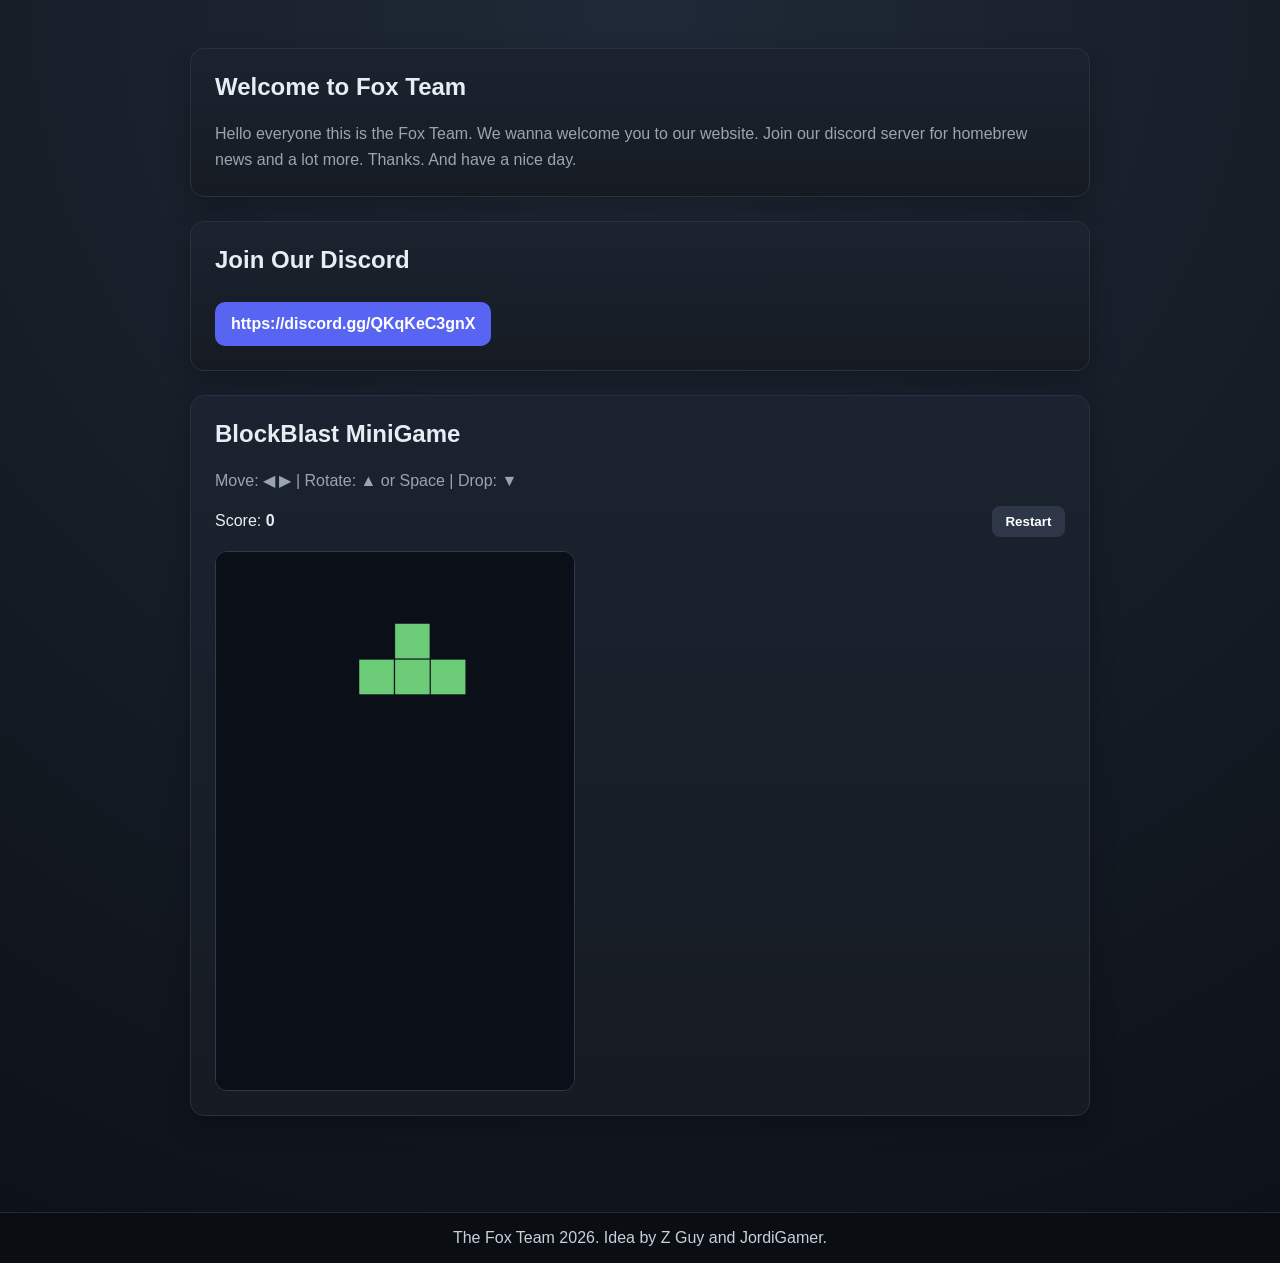
<file: index.html>
<!DOCTYPE html>
<html lang="en">
  <head>
    <meta charset="UTF-8" />
    <meta name="viewport" content="width=device-width, initial-scale=1.0" />
    <title>Fox Team Hub</title>
    <link rel="stylesheet" href="styles.css" />
  </head>
  <body>
    <main class="container">
      <section class="card welcome-card">
        <h1>Welcome to Fox Team</h1>
        <p>
          Hello everyone this is the Fox Team. We wanna welcome you to our website.
          Join our discord server for homebrew news and a lot more. Thanks. And have
          a nice day.
        </p>
      </section>

      <section class="card links-card">
        <h2>Join Our Discord</h2>
        <a class="discord-link" href="https://discord.gg/QKqKeC3gnX" target="_blank" rel="noopener noreferrer">
          https://discord.gg/QKqKeC3gnX
        </a>
      </section>

      <section class="card game-card">
        <h2>BlockBlast MiniGame</h2>
        <p class="game-help">Move: ◀ ▶ | Rotate: ▲ or Space | Drop: ▼</p>
        <div class="game-stats">
          <span>Score: <strong id="score">0</strong></span>
          <button id="restart" type="button">Restart</button>
        </div>
        <canvas id="game" width="300" height="450" aria-label="BlockBlast minigame"></canvas>
      </section>
    </main>

    <footer class="footer-bar">
      The Fox Team 2026. Idea by Z Guy and JordiGamer.
    </footer>

    <script src="script.js"></script>
  </body>
</html>
</file>
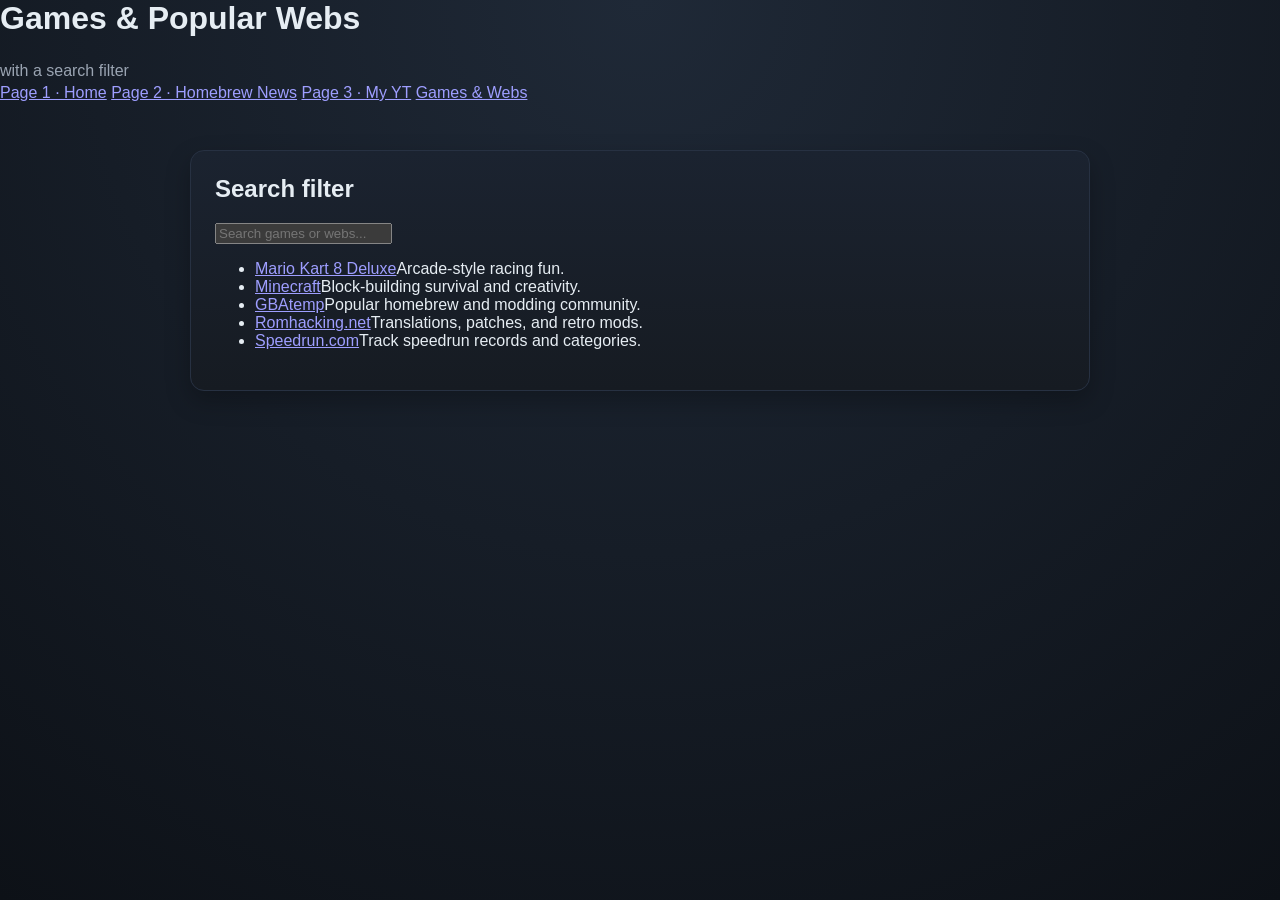
<file: games-webs.html>
<!doctype html>
<html lang="en">
<head>
  <meta charset="UTF-8" />
  <meta name="viewport" content="width=device-width, initial-scale=1.0" />
  <title>Games & Webs · Z Guy Hub</title>
  <link rel="stylesheet" href="styles.css" />
  <script defer src="script.js"></script>
</head>
<body>
  <header class="hero small">
    <div class="overlay"></div>
    <div class="hero-content">
      <h1>Games & Popular Webs</h1>
      <p class="tag">with a search filter</p>
    </div>
  </header>

  <nav class="nav-bar" aria-label="Main">
    <a href="index.html">Page 1 · Home</a>
    <a href="homebrew-news.html">Page 2 · Homebrew News</a>
    <a href="my-yt.html">Page 3 · My YT</a>
    <a href="games-webs.html" class="active">Games & Webs</a>
  </nav>

  <main class="container">
    <section class="card">
      <h2>Search filter</h2>
      <input id="search" type="search" placeholder="Search games or webs..." />
      <ul id="web-list" class="link-list">
        <li data-tags="mario kart racing nintendo"><a href="https://mariokart8.nintendo.com/" target="_blank" rel="noopener noreferrer">Mario Kart 8 Deluxe</a><span>Arcade-style racing fun.</span></li>
        <li data-tags="minecraft sandbox build"><a href="https://www.minecraft.net/" target="_blank" rel="noopener noreferrer">Minecraft</a><span>Block-building survival and creativity.</span></li>
        <li data-tags="homebrew scene news"><a href="https://gbatemp.net/" target="_blank" rel="noopener noreferrer">GBAtemp</a><span>Popular homebrew and modding community.</span></li>
        <li data-tags="retro romhacks"><a href="https://www.romhacking.net/" target="_blank" rel="noopener noreferrer">Romhacking.net</a><span>Translations, patches, and retro mods.</span></li>
        <li data-tags="speedrun games"><a href="https://www.speedrun.com/" target="_blank" rel="noopener noreferrer">Speedrun.com</a><span>Track speedrun records and categories.</span></li>
      </ul>
    </section>
  </main>
</body>
</html>
</file>
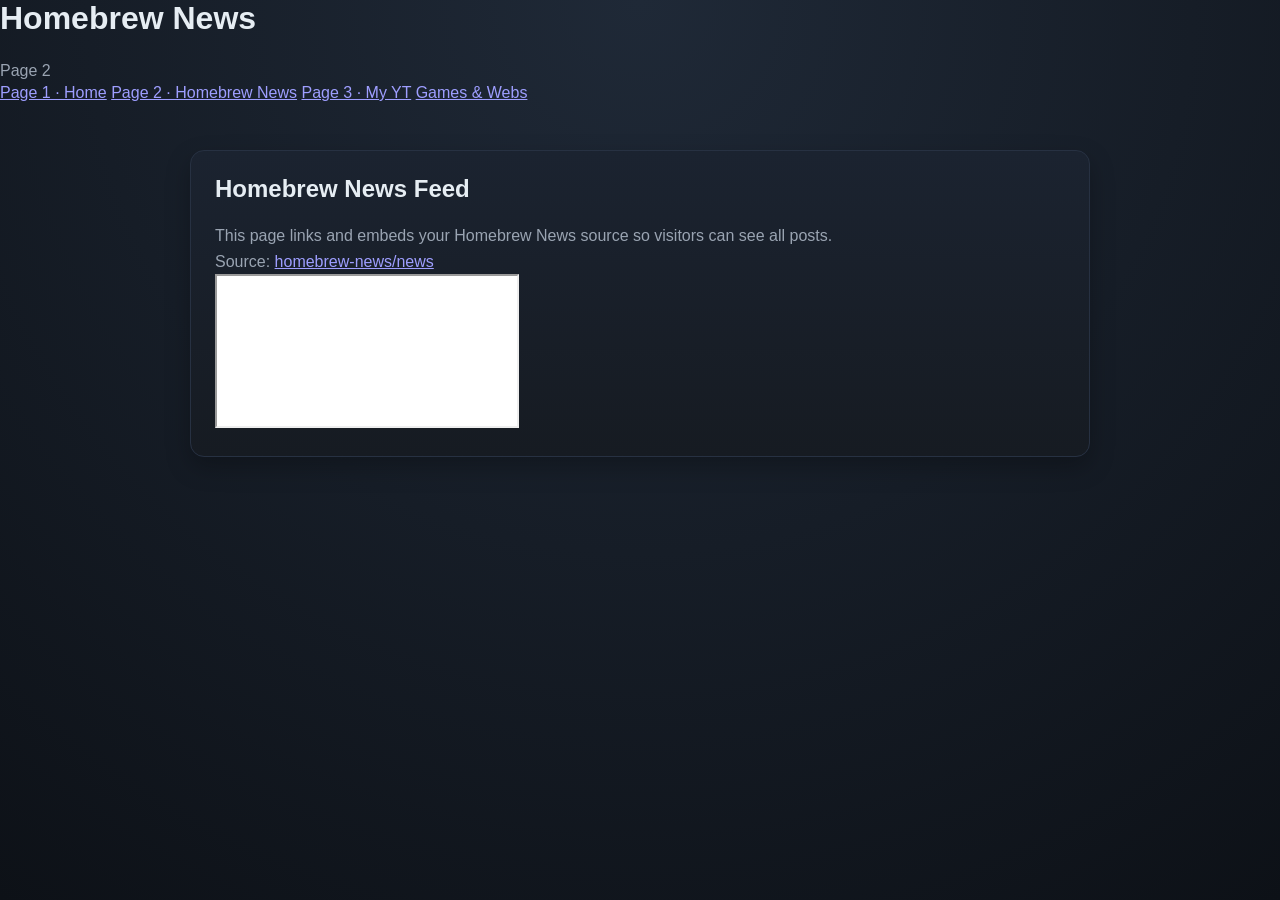
<file: homebrew-news.html>
<!doctype html>
<html lang="en">
<head>
  <meta charset="UTF-8" />
  <meta name="viewport" content="width=device-width, initial-scale=1.0" />
  <title>Homebrew News · Z Guy Hub</title>
  <link rel="stylesheet" href="styles.css" />
</head>
<body>
  <header class="hero small">
    <div class="overlay"></div>
    <div class="hero-content">
      <h1>Homebrew News</h1>
      <p class="tag">Page 2</p>
    </div>
  </header>

  <nav class="nav-bar" aria-label="Main">
    <a href="index.html">Page 1 · Home</a>
    <a href="homebrew-news.html" class="active">Page 2 · Homebrew News</a>
    <a href="my-yt.html">Page 3 · My YT</a>
    <a href="games-webs.html">Games & Webs</a>
  </nav>

  <main class="container">
    <section class="card">
      <h2>Homebrew News Feed</h2>
      <p>
        This page links and embeds your Homebrew News source so visitors can see all posts.
      </p>
      <p>
        Source: <a href="https://sites.google.com/view/homebrew-news/news" target="_blank" rel="noopener noreferrer">homebrew-news/news</a>
      </p>
      <iframe
        class="frame"
        src="https://sites.google.com/view/homebrew-news/news"
        title="Homebrew News"
        loading="lazy"
      ></iframe>
    </section>
  </main>
</body>
</html>
</file>
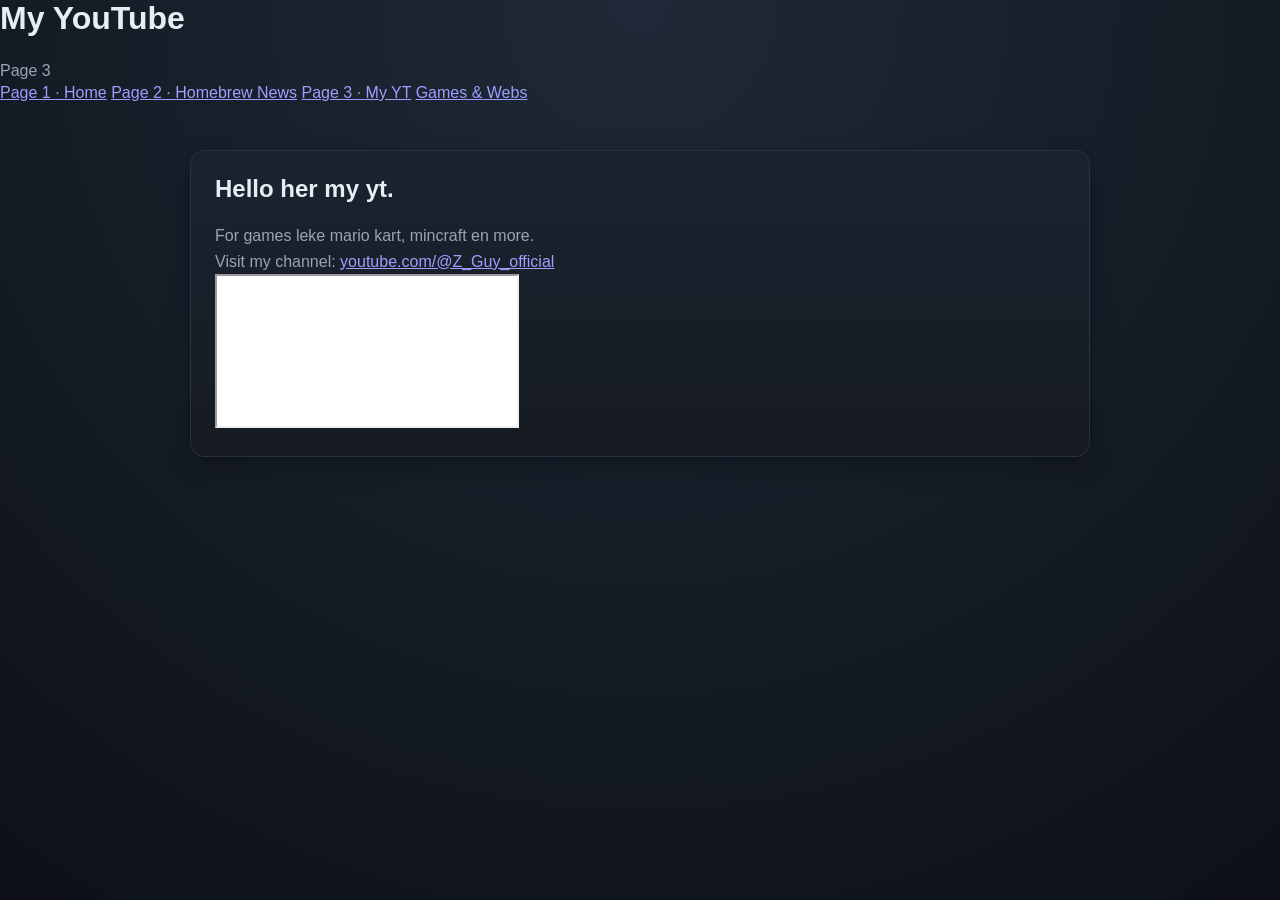
<file: my-yt.html>
<!doctype html>
<html lang="en">
<head>
  <meta charset="UTF-8" />
  <meta name="viewport" content="width=device-width, initial-scale=1.0" />
  <title>My YT · Z Guy Hub</title>
  <link rel="stylesheet" href="styles.css" />
</head>
<body>
  <header class="hero small">
    <div class="overlay"></div>
    <div class="hero-content">
      <h1>My YouTube</h1>
      <p class="tag">Page 3</p>
    </div>
  </header>

  <nav class="nav-bar" aria-label="Main">
    <a href="index.html">Page 1 · Home</a>
    <a href="homebrew-news.html">Page 2 · Homebrew News</a>
    <a href="my-yt.html" class="active">Page 3 · My YT</a>
    <a href="games-webs.html">Games & Webs</a>
  </nav>

  <main class="container">
    <section class="card">
      <h2>Hello her my yt.</h2>
      <p>For games leke mario kart, mincraft en more.</p>
      <p>
        Visit my channel:
        <a href="https://www.youtube.com/@Z_Guy_official" target="_blank" rel="noopener noreferrer">
          youtube.com/@Z_Guy_official
        </a>
      </p>
      <div class="video-wrap">
        <iframe
          src="https://www.youtube.com/embed?listType=user_uploads&list=Z_Guy_official"
          title="Z Guy Official YouTube uploads"
          allow="accelerometer; autoplay; clipboard-write; encrypted-media; gyroscope; picture-in-picture"
          allowfullscreen
          loading="lazy"
        ></iframe>
      </div>
    </section>
  </main>
</body>
</html>
</file>
<file: styles.css>
:root {
  color-scheme: dark;
  --bg: #0d1117;
  --card: #161b22;
  --text: #e6edf3;
  --muted: #9aa4b2;
  --accent: #5865f2;
}

* {
  box-sizing: border-box;
}

body {
  margin: 0;
  min-height: 100vh;
  font-family: Arial, Helvetica, sans-serif;
  background: radial-gradient(circle at top, #1f2937, var(--bg));
  color: var(--text);
  display: flex;
  flex-direction: column;
}

.container {
  width: min(900px, 92%);
  margin: 3rem auto 6rem;
  display: grid;
  gap: 1.5rem;
}

.card {
  background: linear-gradient(180deg, #1b2330, var(--card));
  border: 1px solid #273142;
  border-radius: 14px;
  padding: 1.5rem;
  box-shadow: 0 10px 25px rgba(0, 0, 0, 0.25);
}

h1,
h2 {
  margin-top: 0;
}

p {
  margin: 0;
  line-height: 1.6;
  color: var(--muted);
}

.discord-link {
  display: inline-block;
  margin-top: 0.5rem;
  color: #fff;
  background: var(--accent);
  text-decoration: none;
  font-weight: 700;
  padding: 0.8rem 1rem;
  border-radius: 10px;
}

.discord-link:hover {
  background: #4752c4;
}

.game-help {
  margin-bottom: 0.8rem;
}

.game-stats {
  display: flex;
  align-items: center;
  justify-content: space-between;
  margin-bottom: 0.9rem;
}

#restart {
  border: 0;
  border-radius: 8px;
  background: #2d3748;
  color: #fff;
  font-weight: 700;
  padding: 0.5rem 0.85rem;
  cursor: pointer;
}

#restart:hover {
  background: #3d4a60;
}

#game {
  display: block;
  width: min(100%, 360px);
  aspect-ratio: 2 / 3;
  border: 1px solid #2e3a4d;
  border-radius: 12px;
  background: #0b0f17;
}

.footer-bar {
  margin-top: auto;
  text-align: center;
  padding: 1rem;
  background: #0a0e13;
  border-top: 1px solid #1f2937;
  color: #c7d0db;
}
</file>
